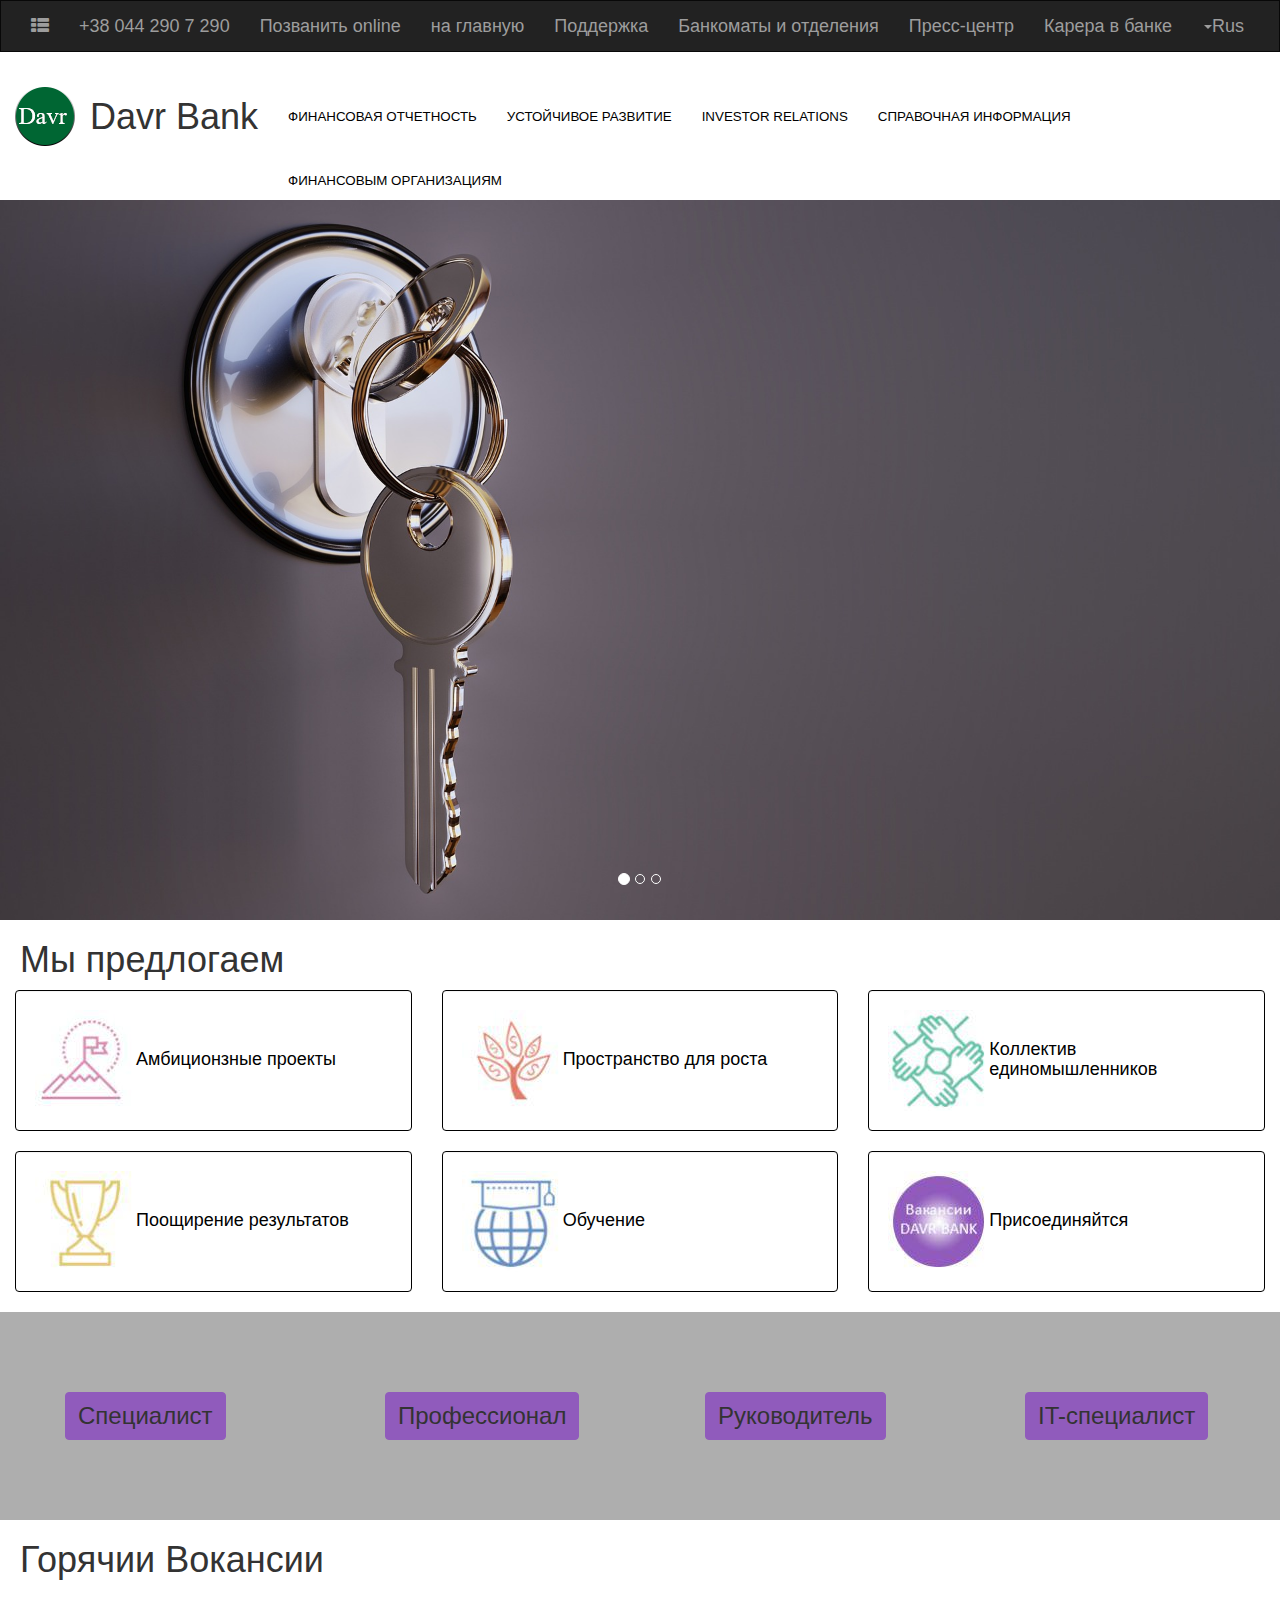
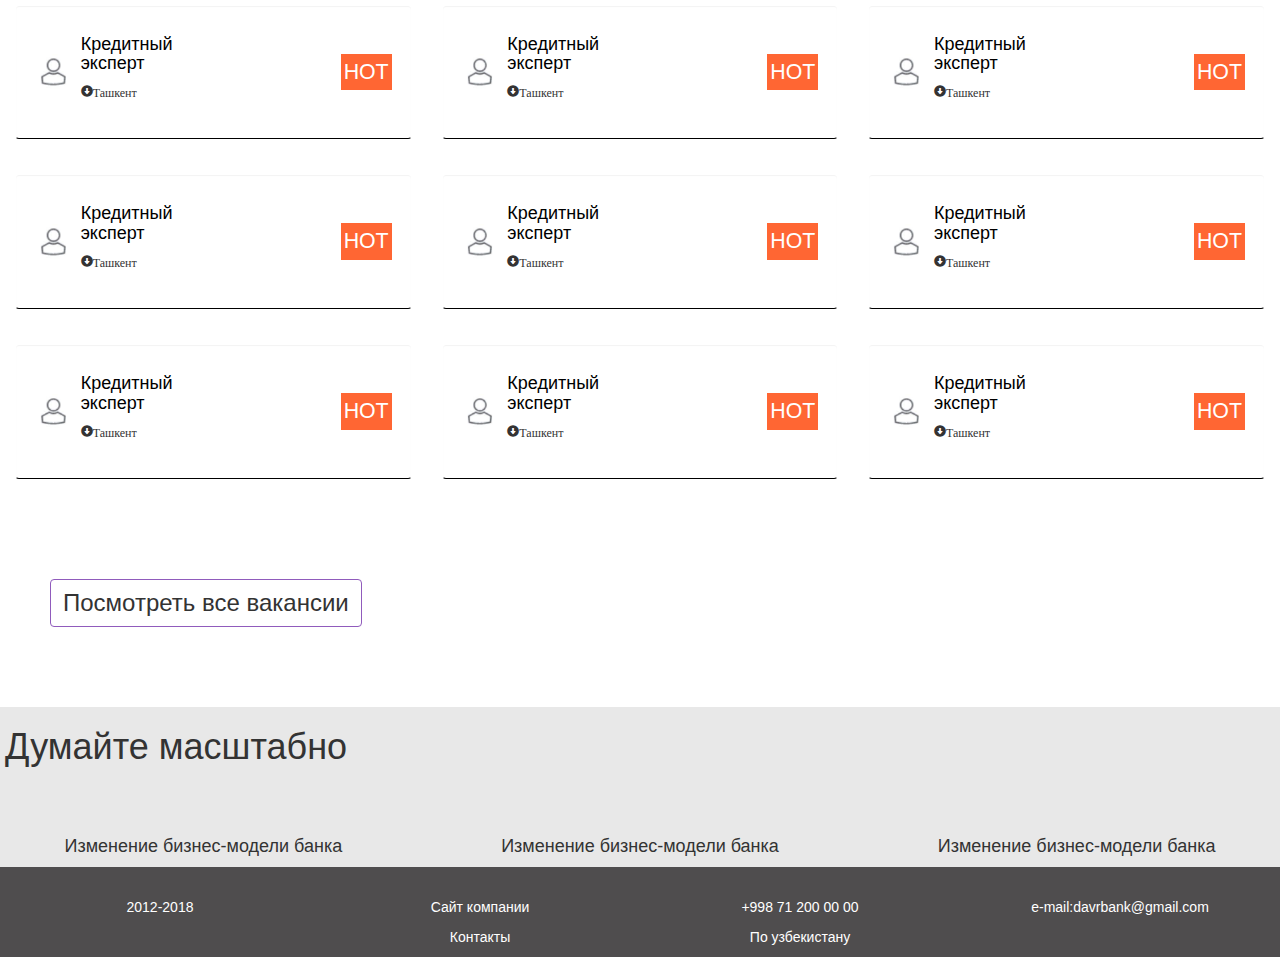
<file: Career.html>
<!DOCTYPE html>
<html lang="en">
<head>
    <meta charset="UTF-8">
    <title>Карьера</title>
    <meta charset="UTF-8">
    <meta name="viewport" content="width=device-width, initial-scale=1">
    <title>Support</title>
    <link rel="stylesheet" href="./css/bootstrap.css">
    <link rel="stylesheet" href="./css/font-awesome.css">
    <link rel="stylesheet" href="./css/careerCSS.css">
    <script src="./js/jquery.min.js"></script>
    <script src="./js/bootstrap.js"></script>
</head>
<body>
<nav class="navbar navbar-inverse">
    <div class="navbar-header">
        <button type="button" class="navbar-toggle" data-toggle="collapse" data-target="#myNavbar">
            <span class="icon-bar"></span>
            <span class="icon-bar"></span>
            <span class="icon-bar"></span>
        </button>
    </div>
    <div class="collapse navbar-collapse" id="myNavbar">
        <ul class="nav navbar-nav">
            <li> <a id="list"><span class="fa fa-th-list"></span></a></li>
            <li><a >+38 044 290 7 290</a></li>
            <li><a href="#" >Позванить online</a> </li>
            <li><a href="#" >на главную </a> </li>
            <li><a href="#" >Поддержка</a></li>
            <li><a href="#" >Банкоматы и отделения  </a></li>
            <li><a href="#" >Пресс-центр</a></li>
            <li><a href="#" >Карера в банке</a></li>
            <ul class="nav navbar-nav navbar-right">
                <li><a class="dropdown-toggle" data-toggle="dropdown" href="#" ><span class="caret"></span>Rus</a>
                    <ul class="dropdown-menu dropdown-menu-right ">
                        <li><a href="#">Eng</a></li>
                        <li><a href="#">Uzb</a></li>
                    </ul>
                </li>
            </ul>
        </ul>
    </div>
</nav>
<div class="container-fluid">
    <div class="row">
        <ul class="nav navbar-nav">
            <li><a href="#"><img src="./images/davrLogo.png" width="100%" ></a></li>
            <li><h1 id="logoName">Davr Bank</h1></li>
            <li><p class="underNavP"><a class="underNavA" href="#">ФИНАНСОВАЯ ОТЧЕТНОСТЬ</a></p></li>
            <li><p class="underNavP"><a class="underNavA" href="#">УСТОЙЧИВОЕ РАЗВИТИЕ</a></p></li>
            <li><p class="underNavP"><a class="underNavA" href="#">INVESTOR RELATIONS </a></p></li>
            <li><p class="underNavP"><a class="underNavA" href="#">СПРАВОЧНАЯ ИНФОРМАЦИЯ</a></p></li>
            <li><p class="underNavP"><a class="underNavA" href="#">ФИНАНСОВЫМ ОРГАНИЗАЦИЯМ </a></p></li>
        </ul>
    </div>
    <div class="row">

        <div id="myCarousel" class="carousel slide" data-ride="carousel">
            <!-- Indicators -->
            <ol class="carousel-indicators">
                <li data-target="#myCarousel" data-slide-to="0" class="active"></li>
                <li data-target="#myCarousel" data-slide-to="1"></li>
                <li data-target="#myCarousel" data-slide-to="2"></li>
            </ol>

            <!-- Wrapper for slides -->
            <div class="carousel-inner">
                <div class="item active">
                    <img src="./images/key.jpg" alt="Los Angeles">
                </div>

                <div class="item">
                    <img src="./images/key.jpg" alt="Chicago">
                </div>

                <div class="item">
                    <img src="./images/key.jpg" alt="New York">
                </div>
            </div>
        </div>
    </div>
    <div class="row">
            <h1 class="Beg">Мы предлогаем</h1>
    </div>
    <div class="row">
        <!--<div class="col-1-md-1"></div>-->
        <div class="col-md-4">
           <div class="well">
               <img src="images/career1.jpg">
               <h4 class="text"><a href="#">Амбиционзные проекты</a></h4>
           </div>
        </div>
        <div class="col-md-4">
            <div class="well">
                <img src="images/career2.jpg">
                <h4 class="text"><a href="#">Пространство для роста</a></h4>
            </div>
        </div>
        <div class="col-md-4">
            <div class="well">
                <img src="images/career3.jpg">
                <h4 class="text"><a href="#"> Коллектив единомышленников</a></h4>
            </div>
        </div>
    </div>
    <div class="row">
        <!--<div class="col-1-md-1"></div>-->
        <div class="col-md-4">
            <div class="well">
                <img src="images/career4.jpg">
                <h4 class="text"><a href="#">Поощирение результатов </a></h4>
            </div>
        </div>
        <div class="col-md-4">
            <div class="well">
                <img src="images/career5.jpg">
                <h4 class="text"><a href="#">Обучение </a></h4>
            </div>
        </div>
        <div class="col-md-4">
            <div class="well">
                <img src="images/career6.jpg">
                <h4 class="text"><a href="#"> Присоединяйтся</a></h4>
            </div>
        </div>
    </div>
    <div class="row" id="BtnColl">
        <div class="col-md-3">
            <a href="#"  class="btn btn-default">Специалист</a>
        </div>
        <div class="col-md-3">
            <a href="#"  class="btn btn-default">Профессионал </a>
        </div>
        <div class="col-md-3">
            <a href="#"  class="btn btn-default">Руководитель</a>
        </div>
        <div class="col-md-3">
            <a href="#"  class="btn btn-default">IT-специалист</a>
        </div>
    </div>
    <div class="row">
        <h1 class="Beg">Горячии Вокансии</h1>
    </div>
    <div class="row mid">
    <div class="col-md-4">
        <div class="well career7Well">
            <img src="images/career7.jpg" class="career7">
            <ul class="ULcareer">
                <h4 class="text"><a href="#">Кредитный эксперт </a></h4>
                <h6><span class="glyphicon glyphicon-circle-arrow-down">Ташкент</span></h6>
            </ul>
            <span class="HOT">HOT</span>
        </div>
    </div>
    <div class="col-md-4">
        <div class="well career7Well">
            <img src="images/career7.jpg" class="career7">
            <ul class="ULcareer">
                <h4 class="text"><a href="#">Кредитный эксперт </a></h4>
                <h6><span class="glyphicon glyphicon-circle-arrow-down">Ташкент</span></h6>
            </ul>
            <span class="HOT">HOT</span>
        </div>
    </div>
    <div class="col-md-4">
        <div class="well career7Well">
            <img src="images/career7.jpg" class="career7">
            <ul class="ULcareer">
                <h4 class="text"><a href="#">Кредитный эксперт </a></h4>
                <h6><span class="glyphicon glyphicon-circle-arrow-down">Ташкент</span></h6>
            </ul>
            <span class="HOT">HOT</span>
        </div>
    </div>
</div>
    <div class="row mid">
        <div class="col-md-4">
            <div class="well career7Well">
                <img src="images/career7.jpg" class="career7">
                <ul class="ULcareer">
                    <h4 class="text"><a href="#">Кредитный эксперт </a></h4>
                    <h6><span class="glyphicon glyphicon-circle-arrow-down">Ташкент</span></h6>
                </ul>
                <span class="HOT">HOT</span>
            </div>
        </div>
        <div class="col-md-4">
            <div class="well career7Well">
                <img src="images/career7.jpg" class="career7">
                <ul class="ULcareer">
                    <h4 class="text"><a href="#">Кредитный эксперт </a></h4>
                    <h6><span class="glyphicon glyphicon-circle-arrow-down">Ташкент</span></h6>
                </ul>
                <span class="HOT">HOT</span>
            </div>
        </div>
        <div class="col-md-4">
            <div class="well career7Well">
                <img src="images/career7.jpg" class="career7">
                <ul class="ULcareer">
                    <h4 class="text"><a href="#">Кредитный эксперт </a></h4>
                    <h6><span class="glyphicon glyphicon-circle-arrow-down">Ташкент</span></h6>
                </ul>
                <span class="HOT">HOT</span>
            </div>
        </div>
    </div>
    <div class="row mid">
        <div class="col-md-4">
            <div class="well career7Well">
                <img src="images/career7.jpg" class="career7">
                <ul class="ULcareer">
                    <h4 class="text"><a href="#">Кредитный эксперт </a></h4>
                    <h6><span class="glyphicon glyphicon-circle-arrow-down">Ташкент</span></h6>
                </ul>
                <span class="HOT">HOT</span>
            </div>
        </div>
        <div class="col-md-4">
            <div class="well career7Well">
                <img src="images/career7.jpg" class="career7">
                <ul class="ULcareer">
                    <h4 class="text"><a href="#">Кредитный эксперт </a></h4>
                    <h6><span class="glyphicon glyphicon-circle-arrow-down">Ташкент</span></h6>
                </ul>
                <span class="HOT">HOT</span>
            </div>
        </div>
        <div class="col-md-4">
            <div class="well career7Well">
                <img src="images/career7.jpg" class="career7">
                <ul class="ULcareer">
                    <h4 class="text"><a href="#">Кредитный эксперт </a></h4>
                    <h6><span class="glyphicon glyphicon-circle-arrow-down">Ташкент</span></h6>
                </ul>
                <span class="HOT">HOT</span>
            </div>
        </div>
    </div>
    <div class="row">
        <a href="#" class="btn btn-default AllVoc">Посмотреть все вакансии</a>
    </div>
    <div class="row fot">
        <div class="row">
            <h1 class="Beg">Думайте масштабно</h1>
        </div>
        <div class="row fotColl">
            <div class="col-md-4 text-center">
                <h4>Изменение бизнес-модели
                    банка</h4>
            </div>
            <div class="col-md-4 text-center">
                <h4>Изменение бизнес-модели
                    банка</h4>
            </div>
            <div class="col-md-4 text-center">
                <h4>Изменение бизнес-модели
                    банка</h4>
            </div>
        </div>
    </div>
    <div class="row footer">
        <div class="col-md-3 contact text-center">
            <p>2012-2018</p>
        </div>
        <div class="col-md-3 contact text-center">
            <p>Сайт компании</p>
            <p>Контакты</p>
        </div>
        <div class="col-md-3 contact text-center">
            <p>+998 71 200 00 00</p>
            <p>По узбекистану</p>
        </div>
        <div class="col-md-3 contact text-center">
            <p>e-mail:davrbank@gmail.com</p>
        </div>
    </div>
</div>
</body>
</html>
</file>
<file: css/careerCSS.css>
.navbar{
    border-radius: 0px;
    text-align: center;
    font-size: 18px;
}
#logoName{
    margin-top: 25px;

}
a{
    color: #000;
}
a:hover{
    background-color: white;
    color: black;
}
.underNavA:hover{
    color: #990000;

}
.underNavA{
    font-size: 10pt;
    margin-left: 30px;
    color: black;
    margin-top: 35px;
    display: flex;
    align-items: center;
    justify-content: space-between;

}
.underNavP{
    color: black;
    margin-top: 35px;
}
.text{
    display: flex;
    align-items: center;
    justify-content: space-between;
}
.well
{
    display: flex;
    align-items: center;
    background-color: white;
    border-left-color: black;
    border-right-color: black;
    border-bottom-color: black;
    border-top-color:black;
}
.Beg{
    margin-left: 20px;
    margin-top: 20px;
}

.btn-default{
    font-size: 18pt;
    margin-left: 50px;
    background-color: #905bbc;
    border-color:#905bbc ;
    margin-top: 80px;
    margin-bottom: 80px;
}

#BtnColl{background-color: #aeaeae; }
.career7{
    width: 10%;
}
.HOT{
    padding-left: 3px;
    padding-right: 3px;
    padding-top: 3px;
    padding-bottom: 3px;
    margin-left: 100px;
    font-size: 16pt;
    background-color: #ff6633;
    color: white;
}
.ULcareer{
    margin-left: -30px;
}
.career7Well{
    border-top-color: white;
    border-left-color: white;
    border-right-color: white;
}
.mid{
    margin-top: 15px;
}
.AllVoc{
    background-color: white;
}
.AllVoc:hover{
    background-color: white;
}
.fot{
    background-color:#e8e8e8;
}
.fotColl{
    margin-top: 50px;
}
.footer{
    background-color: #4f4d4e;
    color: white;
}
.contact{
    margin-top: 30px;
}
</file>
